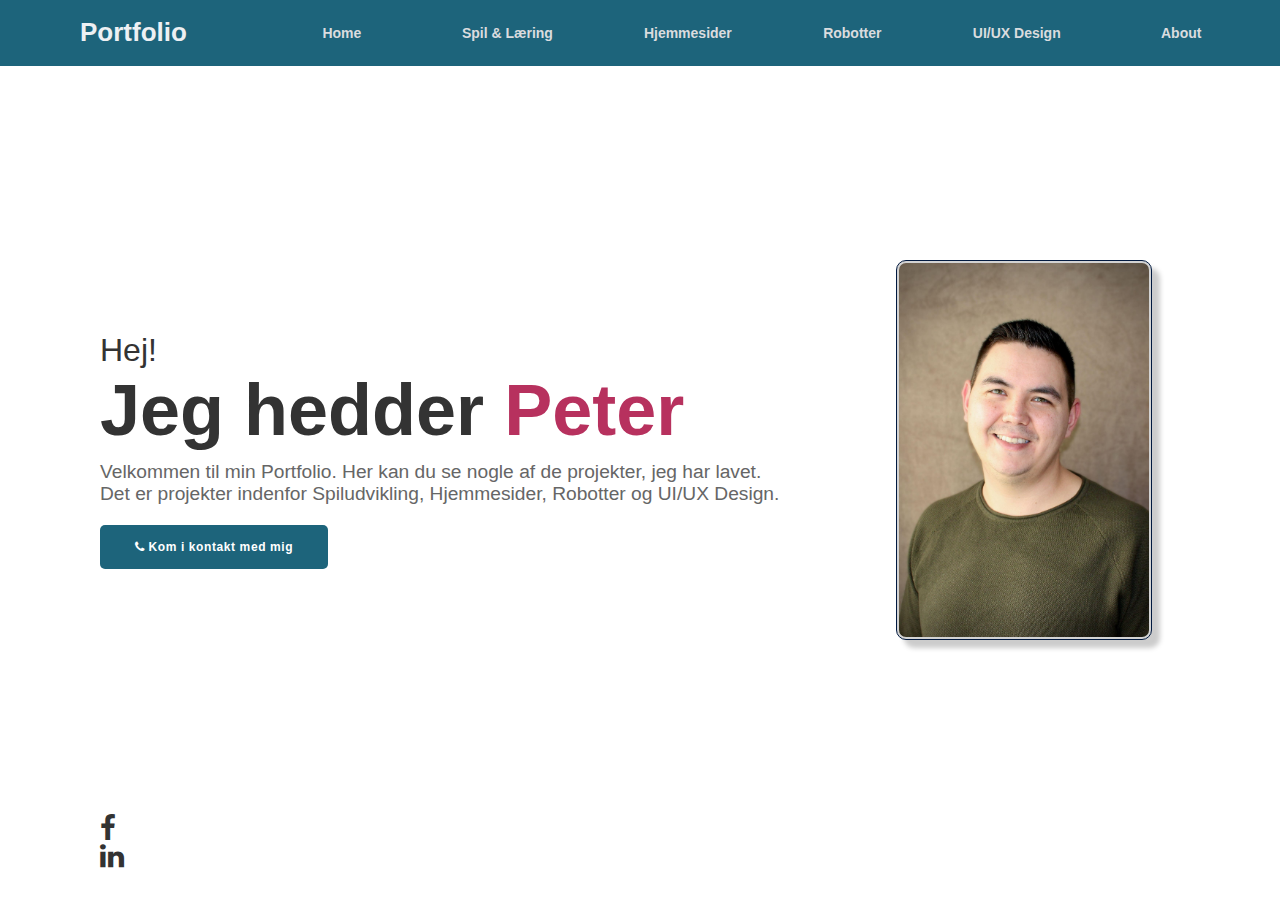
<file: index.html>
<!DOCTYPE html>
<html lang="en">
<meta charset="UTF-8">
<title>Peter's Portfolio</title>
<link rel="icon" type="image/x-icon" href="favicon.png">
<meta name="viewport" content="width=device-width,initial-scale=1.0">
<link rel="stylesheet" type="text/css" href="style.css">
<link rel="stylesheet" href="https://cdnjs.cloudflare.com/ajax/libs/font-awesome/4.7.0/css/font-awesome.min.css">

<style>

</style>
    
<body>
    <div class="menu">
        <h1>Portfolio</h1>
        <input type="checkbox" id="menu">
        <label for="menu">
            <img src="[data-uri]" width="32" height="32" alt="">
        </label>
        <ul>
            <li><a href="index.html">Home</a></li>
            <li><a href="spiludvikling.html">Spil & Læring</a></li>
            <li><a href="hjemmesider.html">Hjemmesider</a></li>
            <li><a href="robotter.html">Robotter</a></li>
            <li><a href="UI_UX_design.html">UI/UX Design</a></li>
            <li><a href="om_mig.html">About</a></li>
        </ul>
    </div>
<section class="banner">
    
    <header class="header">
        <a href="index.html" class="logo"><span>Min</span>Portfolio</a>
    </header>
    
    <div class="content">
        <h3>Hej!</h3>
        <h2>Jeg hedder <span id="text">Peter</span></h2>
        <img src="peter.jpg" class="peter_img2">
        <p>Velkommen til min Portfolio. Her kan du se nogle af de projekter, jeg har lavet. 
            <br>Det er projekter indenfor Spiludvikling, Hjemmesider, Robotter og UI/UX Design.</p>

        <button class="kontakt"><i id="fa-phone" class="fa fa-phone"></i>   Kom i kontakt med mig</button>
    
    </div>

    <img src="peter.jpg" class="peter_img">

    <ul class="sci">
        <li><a href="https://www.facebook.com/Groenlaenderen/" target="_blank" class="fa fa-facebook"></a></li>
        <li><a href="https://www.linkedin.com/in/peter-obling-746231265/" target="_blank" class="fa fa-linkedin"></a></li>
    </ul>

</section>

</body>
</html>
</file>
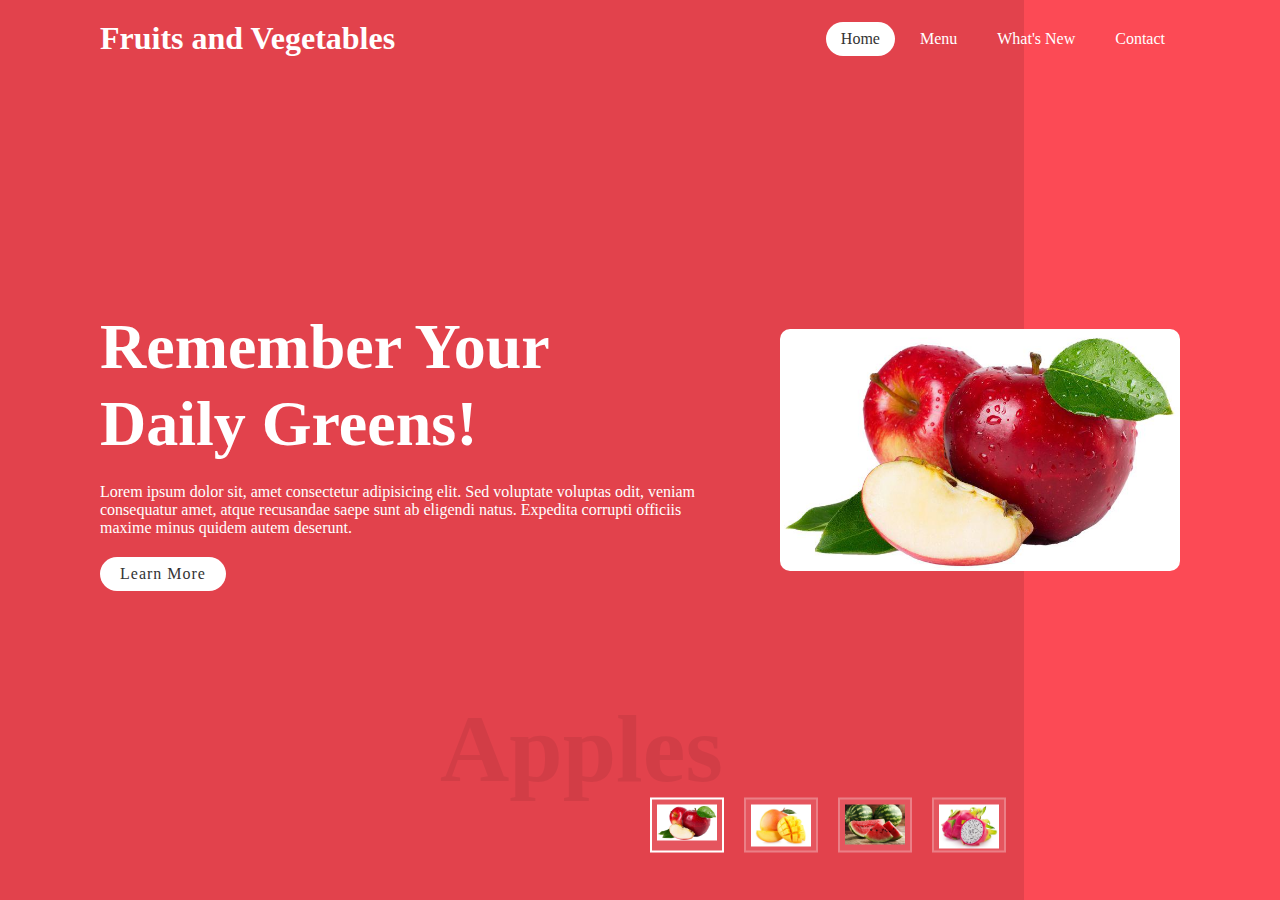
<file: beverages.html>
<!DOCTYPE html>
<html lang="en">
<head>
    <meta charset="UTF-8">
    <meta name="viewport" content="width=device-width, initial-scale = 1.0">
    <title>Showcase of Fruits - Responsive Layout</title>
    <link rel="stylesheet" href="beverages.css">
</head>

<body>
    <section>
        <div class="bg"></div>
        <header>
            <a href="#" class="logo1">Fruits and Vegetables</a>
            <div class="toggle"></div> 
            <ul class="navigation1">
                <li><a href="#" class="active">Home</a></li>
                <li><a href="#">Menu</a></li>
                <li><a href="#">What's New</a></li>
                <li><a href="#">Contact</a></li>
            </ul>
        </header>
        <div class="content">
            <div class="textBox">
                <h2>Remember Your Daily Greens!</h2>
                <p>Lorem ipsum dolor sit, amet consectetur adipisicing elit. Sed voluptate voluptas 
                    odit, veniam consequatur amet, atque recusandae saepe sunt ab eligendi natus. 
                    Expedita corrupti officiis maxime minus quidem autem deserunt.</p>
                    <a href="#">Learn More</a>
            </div>
            <div class="imgBox">
                <img src="apple.jpeg" class="fruits">
            </div>
        </div>
        <ul class="thumb">
            <li data-text="Apples" class="active"><img src="apple.jpeg" onclick="imgSlider('apple.jpeg'); changeBgColor('#fc4a55')"></li>
            <li data-text="Mangos"><img src="mango.jpeg" onclick="imgSlider('mango.jpeg'); changeBgColor('#FE7436')"></li>
            <li data-text="Watermelons"><img src="watermelon.jpeg" onclick="imgSlider('watermelon.jpeg'); changeBgColor('#00A651')"></li>
            <li data-text="Dragonfruit"><img src="dragon.jpeg" onclick="imgSlider('dragon.jpeg'); changeBgColor('#ffc0cb')"></li>
        </ul>
    </section>

    <script>
        //change image onclick of fruits
        function imgSlider(anything){
            document.querySelector('.fruits').src = anything;
        }

        //change background color
        function changeBgColor(color){
            const bg = document.querySelector('.bg');
            bg.style.background = color;
        }

        //active class selected in thumb
        let el = document.querySelectorAll('.thumb li');
        for (let i=0; i < el.length; i++){
            el[i].onclick = function(){
                var c = 0;
                while (c < el.length){
                    el[c++].className = 'check';
                }
                el[i].className ='check active';
            }
        }
    </script>
</body>

</html>
</file>
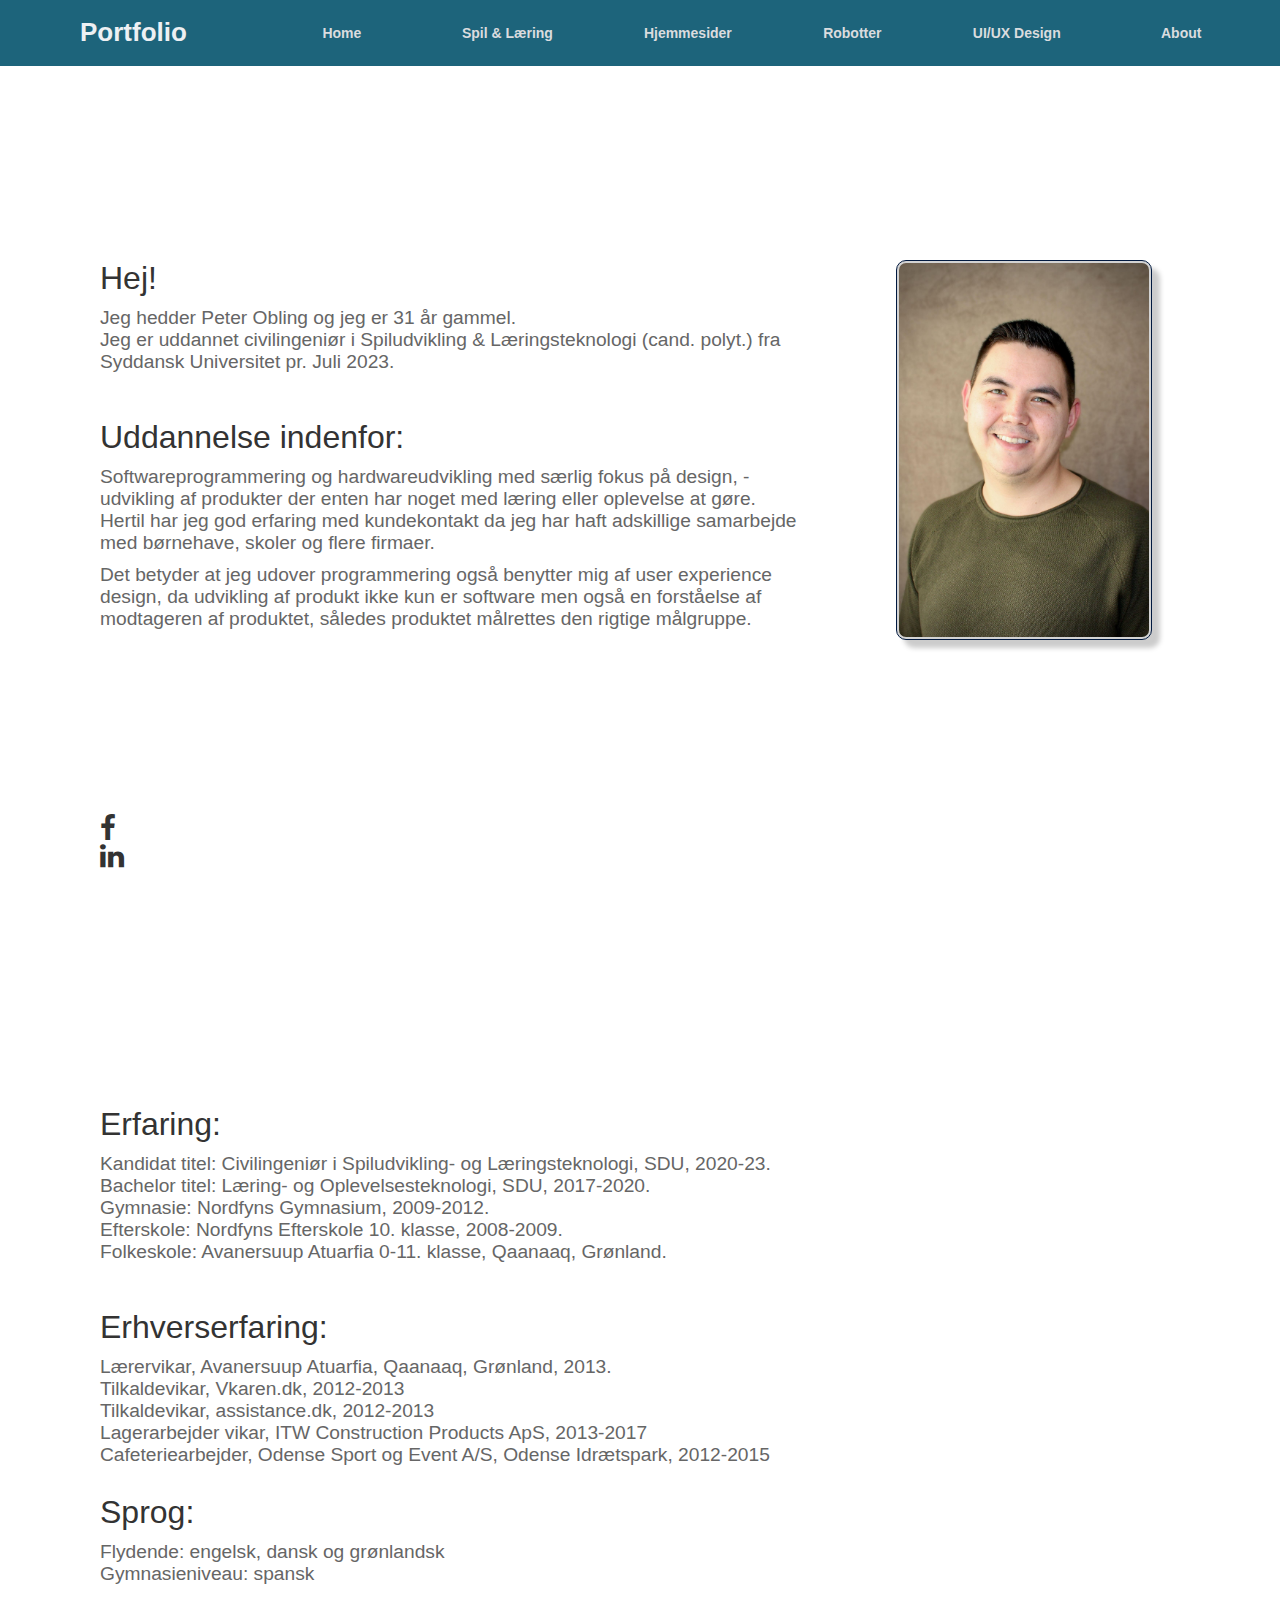
<file: om_mig.html>
<!DOCTYPE html>
<html lang="en">
<meta charset="UTF-8">
<title>Peter's Portfolio</title>
<link rel="icon" type="image/x-icon" href="favicon.png">
<meta name="viewport" content="width=device-width,initial-scale=1.0">
<link rel="stylesheet" type="text/css" href="style.css">
<link rel="stylesheet" href="https://cdnjs.cloudflare.com/ajax/libs/font-awesome/4.7.0/css/font-awesome.min.css">

<style>

</style>
    
<body>
    <div class="menu">
        <h1>Portfolio</h1>
        <input type="checkbox" id="menu">
        <label for="menu">
            <img src="[data-uri]" width="32" height="32" alt="">
        </label>
        <ul>
            <li><a href="index.html">Home</a></li>
            <li><a href="spiludvikling.html">Spil & Læring</a></li>
            <li><a href="hjemmesider.html">Hjemmesider</a></li>
            <li><a href="robotter.html">Robotter</a></li>
            <li><a href="UI_UX_design.html">UI/UX Design</a></li>
            <li><a href="om_mig.html">About</a></li>
        </ul>
    </div>

<section class="banner">
    <div class="content">
        <h3>Hej!</h3>
        <p>Jeg hedder Peter Obling og jeg er 31 år gammel. <br>
        Jeg er uddannet civilingeniør i Spiludvikling & Læringsteknologi (cand. polyt.) fra Syddansk Universitet pr. Juli 2023. </p>

        <br><br>
        <h3>Uddannelse indenfor:</h3>
        <p>Softwareprogrammering og 
            hardwareudvikling med særlig fokus på design, -udvikling af produkter der enten
            har noget med læring eller oplevelse at gøre. 
            Hertil har jeg god erfaring med kundekontakt da jeg har haft adskillige samarbejde med børnehave, skoler og flere firmaer.  
        </p>

        <p>Det betyder 
            at jeg udover programmering også benytter mig af user experience design, da udvikling
            af produkt ikke kun er software men også en forståelse af modtageren af produktet, 
            således produktet målrettes den rigtige målgruppe.</p>
    </div>

    <img src="peter.jpg" class="peter_img">

    <ul class="sci">
        <li><a href="https://www.facebook.com/Groenlaenderen/" target="_blank" class="fa fa-facebook"></a></li>
        <li><a href="https://www.linkedin.com/in/peter-obling-746231265/" target="_blank" class="fa fa-linkedin"></a></li>
    </ul>
</section>


<section class="banner">
    <div class="content">
        <h3>Erfaring:</h3>
        <p>Kandidat titel: Civilingeniør i Spiludvikling- og Læringsteknologi, SDU, 2020-23.
            <br>
            Bachelor titel: Læring- og Oplevelsesteknologi, SDU, 2017-2020.
            <br>
            Gymnasie: Nordfyns Gymnasium, 2009-2012.
            <br>
            Efterskole: Nordfyns Efterskole 10. klasse, 2008-2009.
            <br>
            Folkeskole: Avanersuup Atuarfia 0-11. klasse, Qaanaaq, Grønland.
        </p>
        <br><br>
        <h3>Erhverserfaring:</h3>
        <p>Lærervikar, Avanersuup Atuarfia, Qaanaaq, Grønland, 2013.
            <br>
            Tilkaldevikar, Vkaren.dk, 2012-2013
            <br>
            Tilkaldevikar, assistance.dk,  2012-2013
            <br>
            Lagerarbejder vikar, ITW Construction Products ApS, 2013-2017
            <br>
            Cafeteriearbejder, Odense Sport og Event  A/S, Odense Idrætspark, 2012-2015
        </p>
        <br>
        <h3>Sprog:</h3>
        <p>Flydende: engelsk, dansk og grønlandsk
            <br>
            Gymnasieniveau: spansk
        </p>
    </div>

</section>

</body>
</html>
</file>
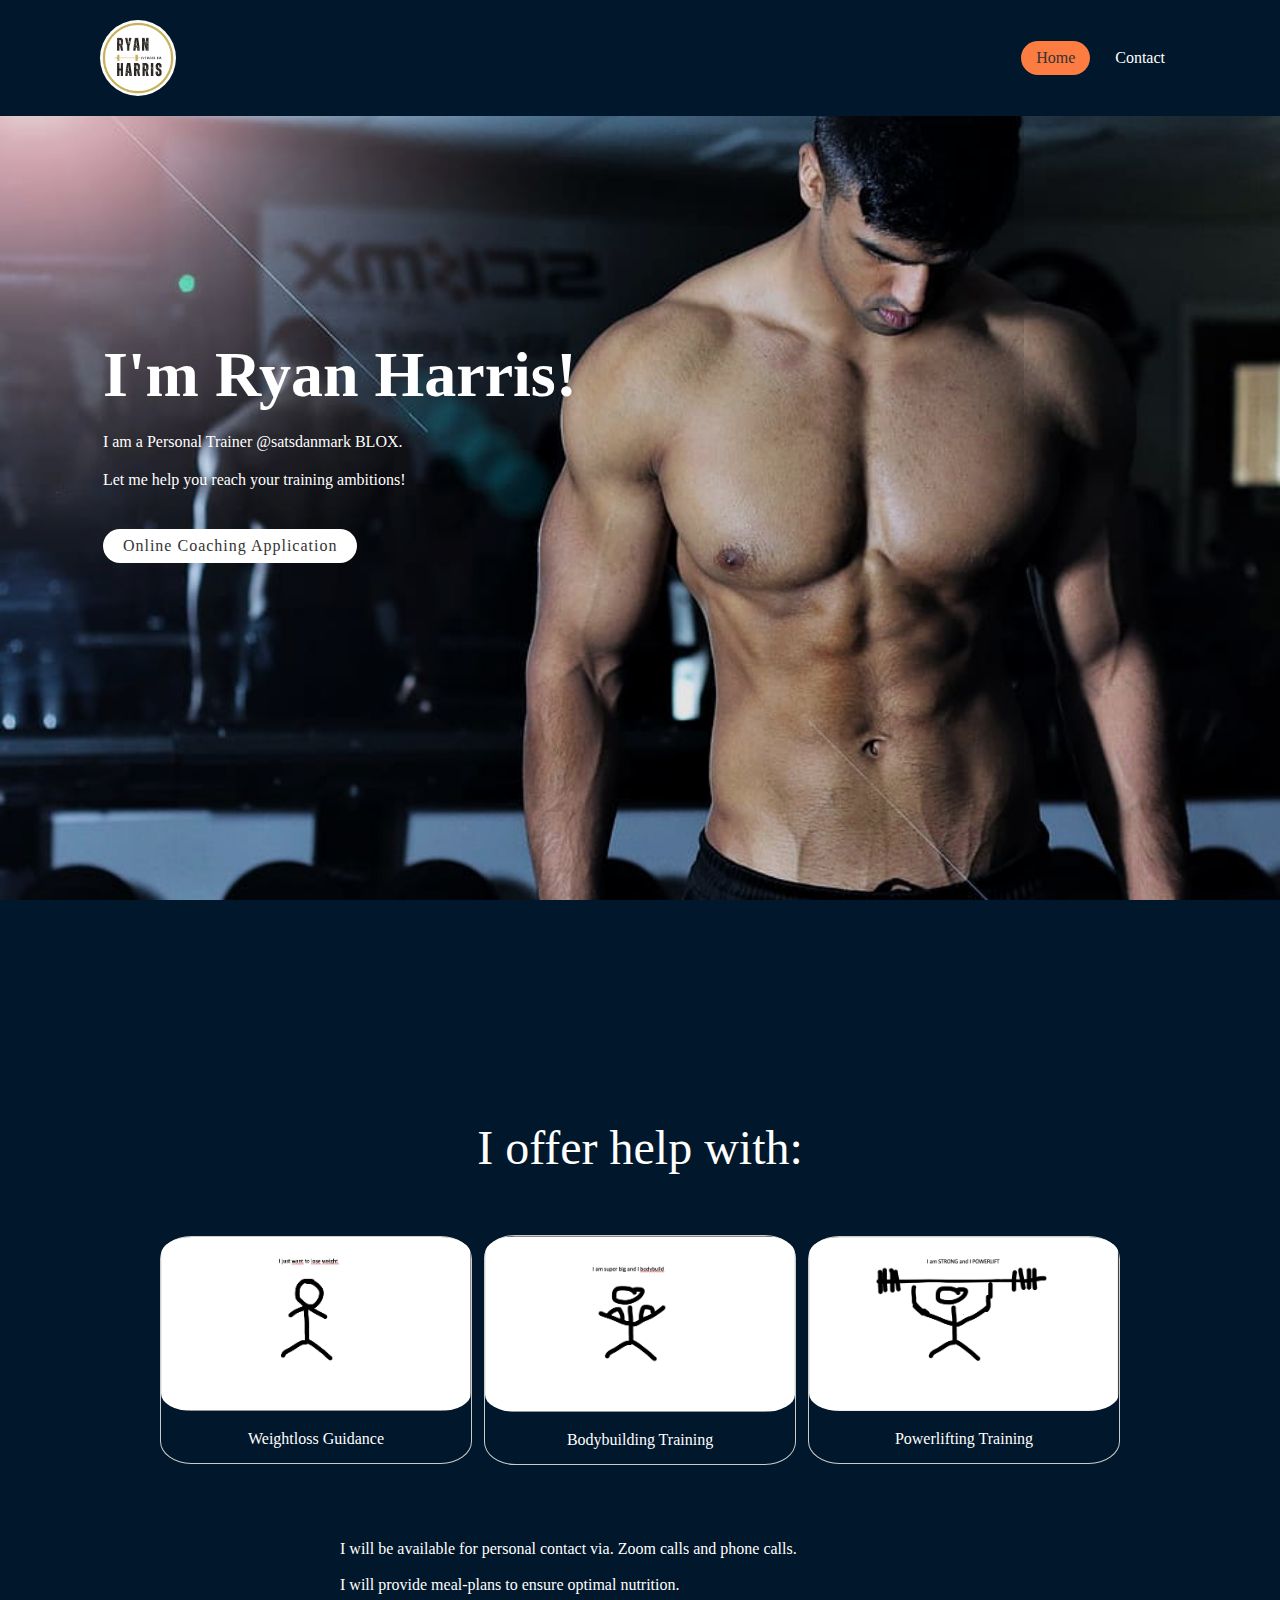
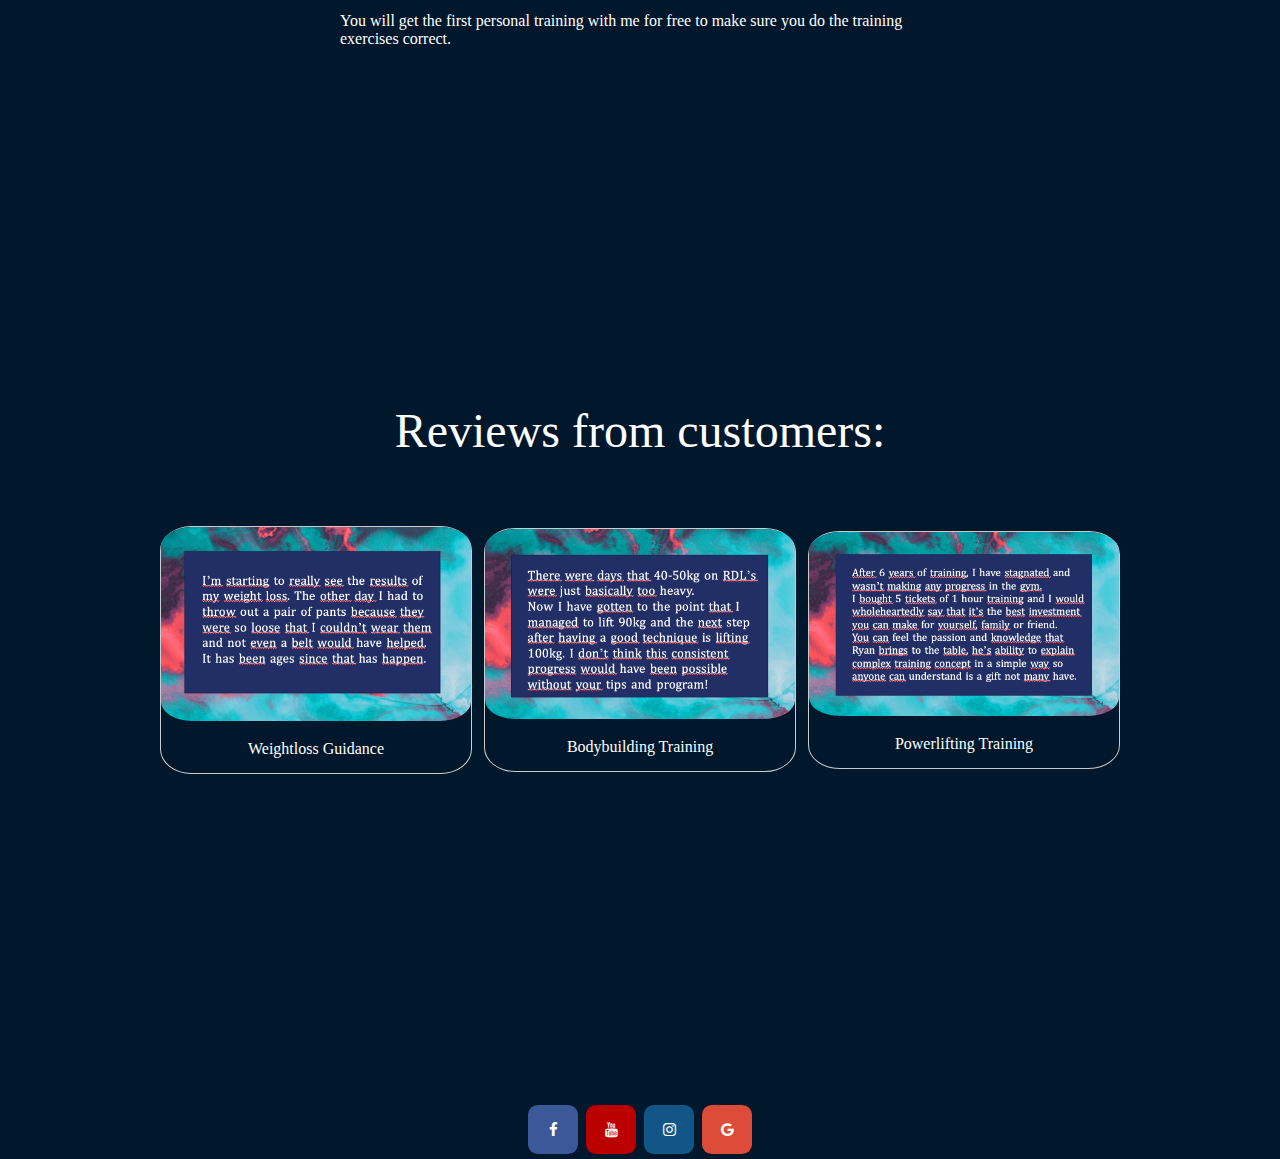
<file: ryan.html>
<!DOCTYPE html>
<html lang="en">
<head>
    <meta charset="UTF-8">
    <meta name="viewport" content="width=device-width, initial-scale = 1.0">
    <title>Ryan Harris - Personal Trainer</title>
    <link rel="icon" type="image/x-icon" href="ryan_logo.png">
    <link rel="stylesheet" href="https://cdnjs.cloudflare.com/ajax/libs/font-awesome/4.7.0/css/font-awesome.min.css">
    <link rel="stylesheet" href="ryan.css">
</head>

<style>
.fa {
  padding: 17px;
  font-size: 15px;
  width: 50px;
  text-align: center;
  text-decoration: none;
  margin: 5px 2px;
  border-radius: 20%;
}

.fa:hover {
    opacity: 0.7;
}

.fa-facebook {
  background: #3B5998;
  color: white;
}

.fa-youtube {
  background: #bb0000;
  color: white;
}

.fa-instagram {
  background: #125688;
  color: white;
}

.fa-google {
  background: #dd4b39;
  color: white;
}

.column {
  float: left;
  width: 33.33%;
  padding: 5px;
}

/* Clearfix (clear floats) */
.row::after {
  content: "";
  clear: both;
  display: table;
}

div.gallery {
  border: 1px solid #ccc;
  border-radius: 10%;
}

div.gallery:hover {
  border: 1px solid #777;
  border-radius: 10%;
}

div.gallery img {
  width: 100%;
  height: auto;
  border-radius: 10%;
}

div.desc {
  padding: 15px;
  text-align: center;
}

* {
  box-sizing: border-box;
}

.responsive {
  padding: 0 6px;
  float: left;
  width: 30%;
}

@media only screen and (max-width: 700px) {
  .responsive {
    width: 49.99999%;
    margin: 6px 0;
  }
}

@media only screen and (max-width: 500px) {
  .responsive {
    width: 100%;
  }
}

.clearfix:after {
  content: "";
  display: table;
  clear: both;
}

</style>

<body>
    <section>
        <div class="bg"></div>
        <header>
            <img  class="ryan_logo_header" src="ryan_logo.png">
            <div class="toggle"></div> 
            <ul class="navigation1">
                <li><a href="#" class="active">Home</a></li>
                <li><a href="#">Contact</a></li>
            </ul>
        </header>
        <div class="content">
            <div class="textBox">
                <h2>I'm Ryan Harris!</h2>
                <p>I am a Personal Trainer @satsdanmark BLOX.</p>
                <p>Let me help you reach your training ambitions!</p>
                <a class="apply" href="https://docs.google.com/forms/d/e/1FAIpQLSc6Exm1dFMvXKqRClX993-nrrv7f0X1PSdL52LTlpvLQbDzdA/viewform" target="_blank">Online Coaching Application</a>
            </div>

            <div class="imgBox">
            </div>
        </div>
    </section>
  
    <section>
        <div class="bg2"></div>
        <div class="content">
            <p class="textBox2">I offer help with:</p>
            
            <div class="responsive">
                <div class="gallery">
                    <img src="weigtloss.png" width="300" height="400">
                  <div class="desc">Weightloss Guidance</div>
                </div>
              </div>
              
              
              <div class="responsive">
                <div class="gallery">
                    <img src="bodybuild.png" width="600" height="400">
                  <div class="desc">Bodybuilding Training</div>
                </div>
              </div>
              
              <div class="responsive">
                <div class="gallery">
                    <img src="powerlift.png" width="600" height="400">
                  <div class="desc">Powerlifting Training</div>
                </div>
              </div>
              <div class="clearfix"></div>

              <p class="offer_explanation">I will be available for personal contact via. Zoom calls and phone calls.
                <br> <br> 
                I will provide meal-plans to ensure optimal nutrition. 
                <br><br> 
                You will get the first
                personal training with me for free to make sure you do the training exercises correct.
            </p>
        </div>
    </section>

    <section>
        <div class="bg2"></div>
        <div class="content">
            <p class="textBox2">Reviews from customers:</p>

            <div class="responsive">
                <div class="gallery">
                    <img src="review1.png" width="300" height="400">
                  <div class="desc">Weightloss Guidance</div>
                </div>
              </div>
              
              
              <div class="responsive">
                <div class="gallery">
                    <img src="review2.png" width="600" height="400">
                  <div class="desc">Bodybuilding Training</div>
                </div>
              </div>
              
              <div class="responsive">
                <div class="gallery">
                    <img src="review3.png" width="600" height="400">
                  <div class="desc">Powerlifting Training</div>
                </div>
              </div>
              <div class="clearfix"></div>
        </div>
    </section>
</body>

<footer>
    <div class="footer-socials">
        <a href="#" class="fa fa-facebook" target="_blank"></a>
        <a href="https://www.youtube.com/@ryanharrisfitnessco" class="fa fa-youtube" target="_blank"></a>
        <a href="https://www.instagram.com/ryanharristraining/?hl=da" class="fa fa-instagram" target="_blank"></a>
        <a href="mailto:ryanharrisfitnessco@gmail.com" class="fa fa-google" target="_blank"></a>
    </div>
</footer>
</html>
</file>
<file: style.css>
*
{
    margin: 0;
    padding: 0;
    box-sizing: border-box;
    font-family: 'Open Sans', sans-serif;
}

.banner
{
    position: relative;
    display: flex;
    justify-content: space-between;
    align-items: center;
    min-height: 100vh;
    padding: 100px;
    background: #fff;
    transition: 0.5;
}

header
{
    position: absolute;
    top: 0;
    left: 0;
    width: 100%;
    padding: 20px 100px;
    display: flex;
    justify-content: space-between;
    align-items: center;
}

header .logo
{
    color: #333;
    font-size: 2em;
    font-weight: 650;
    text-decoration: none;
    transition: 0.5s;
}

header .logo span
{
    color: rgb(103, 188, 217);
}

header ul
{
    display: flex;
    gap: 40px;
}

header ul li
{
    list-style-type: none;
}
header ul li a
{
    text-decoration: none;
    font-weight: 500;
    font-size: 1.2em;
    color: #333;
    transition: 0.5s;
}

.content
{
    position: relative;
    max-width: 700px;
    z-index: 10;
}

.content h3
{
    font-size: 2em;
    color: #333;
    font-weight: 200;
    transition: 0.5s;
}

.content h2
{
    font-size: 4.5em;
    color: #333;
    font-weight: 700;
    transition: 0.5s;
}

.content h2 span
{
    color: rgb(183, 49, 94);
}

.content p
{
    font-size: 1.2em;
    color: #666;
    margin: 10px 0;
    transition: 0.5s;
}

.content button
{
    position: relative;
    background: rgb(29, 100, 123);
    color: #fff;
    border: none;
    outline: none;
    padding: 15px 35px;
    border-radius: 5px;
    font-size: 0.75em;
    letter-spacing: 0.05em;
    margin-right: 20px;
    margin-top: 10px;
    font-weight: 600;
    cursor: pointer;
    transition: 0.5s;
}

.sci
{
    position: absolute;
    bottom: 30px;
    display: inline-table;
    gap: 20px;
}

.sci li
{
    list-style: none;
}

.sci li a
{
    text-decoration: none;
    font-size: 1.75em;
    color: #333;
}

.sci li a :hover
{
    color: lightcoral;
}

.peter_img
{
    position: absolute;
    right: 10%;
    max-width: 20%;
    border-radius: 10px;
    box-shadow: 8px 8px 5px #ccc;
    padding: 2px;
    border: 1px solid #021a40;
    background-color:lightgray; 
}

ul li ul.dropdown li
{
    display: block;
}

ul li ul.dropdown 
{
    width: 100%;
    background: transparent;
    position: absolute;
    z-index: 999;
    display: none;
}

ul li a:hover
{
    background: rgb(237, 235, 235);
    border-radius: 3px;
}

ul li:hover ul.dropdown
{
    display: block;
}

.peter_img2
    {
        position: relative;
        max-width: 30%;
        right: 0%;
        border-radius: 10px;
        box-shadow: 10px 10px 5px #ccc;
        display: none;
    }

.kemi3
    {
        position: relative;
        max-width: 30%;
        right: 0%;
        border-radius: 10px;
        box-shadow: 10px 10px 5px #ccc;
        display: none;
    }

.kemi4
    {
        position: relative;
        max-width: 30%;
        right: 0%;
        border-radius: 10px;
        box-shadow: 10px 10px 5px #ccc;
        display: none;
    }

.wacca-vid2
    {
        position: relative;
        max-width: 30%;
        right: 0%;
        border-radius: 10px;
        box-shadow: 10px 10px 5px #ccc;
        display: none;
    }

.stl2
    {
        position: relative;
        max-width: 30%;
        right: 0%;
        border-radius: 10px;
        box-shadow: 10px 10px 5px #ccc;
        display: none;
    }

.blockly2
    {
        position: relative;
        max-width: 30%;
        right: 0%;
        border-radius: 10px;
        box-shadow: 10px 10px 5px #ccc;
        display: none;
    }

.website2
    {
        position: relative;
        max-width: 30%;
        right: 0%;
        border-radius: 10px;
        box-shadow: 10px 10px 5px #ccc;
        display: none;
    }

.forum2
    {
        position: relative;
        max-width: 30%;
        right: 0%;
        border-radius: 10px;
        box-shadow: 10px 10px 5px #ccc;
        display: none;
    }

.node2
    {
        position: relative;
        max-width: 30%;
        right: 0%;
        border-radius: 10px;
        box-shadow: 10px 10px 5px #ccc;
        display: none;
    }

.spycar2
    {
        position: relative;
        max-width: 30%;
        right: 0%;
        border-radius: 10px;
        box-shadow: 10px 10px 5px #ccc;
        display: none;
    }

.spycar4
    {
        position: relative;
        max-width: 30%;
        right: 0%;
        border-radius: 10px;
        box-shadow: 10px 10px 5px #ccc;
        display: none;
    }

.plæneklipper3
    {
        position: relative;
        max-width: 30%;
        right: 0%;
        border-radius: 10px;
        box-shadow: 10px 10px 5px #ccc;
        display: none;
    }

.plæneklipper4
    {
        position: relative;
        max-width: 30%;
        right: 0%;
        border-radius: 10px;
        box-shadow: 10px 10px 5px #ccc;
        display: none;
    }

.island2
    {
        position: relative;
        max-width: 30%;
        right: 0%;
        border-radius: 10px;
        box-shadow: 10px 10px 5px #ccc;
        display: none;
    }

.ux-glow3
    {
        position: relative;
        max-width: 30%;
        right: 0%;
        border-radius: 10px;
        box-shadow: 10px 10px 5px #ccc;
        display: none;
    }

.ux-glow4
    {
        position: relative;
        max-width: 30%;
        right: 0%;
        border-radius: 10px;
        box-shadow: 10px 10px 5px #ccc;
        display: none;
    }

.AR2
    {
        position: relative;
        max-width: 30%;
        right: 0%;
        border-radius: 10px;
        box-shadow: 10px 10px 5px #ccc;
        display: none;
    }
    
    .video-container
    {
        position: relative;
        padding-bottom: 56.25%;
        height: 0;
        width: 100%;
    }

    .video-container iframe
    {
        position: absolute;
        top: 0;
        left: 0%;
        width: 100%;
        height: 100%;
    }

@media only screen and (max-width: 750px) {
    .banner, .content, .logo, .sci {
      width: 100%;
    }
    
    .peter_img
    {
        position: relative;
        max-width: 30%;
        right: 0%;
        border-radius: 10px;
        box-shadow: 10px 10px 5px #ccc;
        display: none;
    }

    .peter_img2
    {
        position: relative;
        max-width: 100%;
        right: 0%;
        border-radius: 10px;
        box-shadow: 10px 10px 5px #ccc;
        display: inline;
    }

    .kemi1
    {
        position: relative;
        max-width: 30%;
        right: 0%;
        border-radius: 10px;
        box-shadow: 10px 10px 5px #ccc;
        display: none;
    }

    .kemi3
    {
        position: relative;
        max-width: 100%;
        right: 0%;
        border-radius: 10px;
        box-shadow: 10px 10px 5px #ccc;
        display: inline;
    }

    .kemi2
    {
        position: relative;
        max-width: 30%;
        right: 0%;
        border-radius: 10px;
        box-shadow: 10px 10px 5px #ccc;
        display: none;
    }

    .kemi4
    {
        position: relative;
        max-width: 100%;
        right: 0%;
        border-radius: 10px;
        box-shadow: 10px 10px 5px #ccc;
        display: inline;
    }

    .wacca-vid
    {
        position: relative;
        max-width: 30%;
        right: 0%;
        border-radius: 10px;
        box-shadow: 10px 10px 5px #ccc;
        display: none;
    }

    .wacca-vid2
    {
        position: relative;
        max-width: 100%;
        right: 0%;
        border-radius: 10px;
        box-shadow: 10px 10px 5px #ccc;
        display: inline;
    }

    .stl1
    {
        position: relative;
        max-width: 30%;
        right: 0%;
        border-radius: 10px;
        box-shadow: 10px 10px 5px #ccc;
        display: none;
    }

    .stl2
    {
        position: relative;
        max-width: 100%;
        right: 0%;
        border-radius: 10px;
        box-shadow: 10px 10px 5px #ccc;
        display: inline;
    }
    
    .blockly
    {
        position: relative;
        max-width: 30%;
        right: 0%;
        border-radius: 10px;
        box-shadow: 10px 10px 5px #ccc;
        display: none;
    }

    .blockly2
    {
        position: relative;
        max-width: 100%;
        right: 0%;
        border-radius: 10px;
        box-shadow: 10px 10px 5px #ccc;
        display: inline;
    }

    .website1
    {
        position: relative;
        max-width: 30%;
        right: 0%;
        border-radius: 10px;
        box-shadow: 10px 10px 5px #ccc;
        display: none;
    }

    .website2
    {
        position: relative;
        max-width: 100%;
        right: 0%;
        border-radius: 10px;
        box-shadow: 10px 10px 5px #ccc;
        display: inline;
    }

    .forum1
    {
        position: relative;
        max-width: 30%;
        right: 0%;
        border-radius: 10px;
        box-shadow: 10px 10px 5px #ccc;
        display: none;
    }

    .forum2
    {
        position: relative;
        max-width: 100%;
        right: 0%;
        border-radius: 10px;
        box-shadow: 10px 10px 5px #ccc;
        display: inline;
    }

    .node1
    {
        position: relative;
        max-width: 30%;
        right: 0%;
        border-radius: 10px;
        box-shadow: 10px 10px 5px #ccc;
        display: none;
    }

    .node2
    {
        position: relative;
        max-width: 100%;
        right: 0%;
        border-radius: 10px;
        box-shadow: 10px 10px 5px #ccc;
        display: inline;
    }

    .spycar
    {
        position: relative;
        max-width: 30%;
        right: 0%;
        border-radius: 10px;
        box-shadow: 10px 10px 5px #ccc;
        display: none;
    }

    .spycar2
    {
        position: relative;
        max-width: 100%;
        right: 0%;
        border-radius: 10px;
        box-shadow: 10px 10px 5px #ccc;
        display: inline;
    }

    .spycar3
    {
        position: relative;
        max-width: 30%;
        right: 0%;
        border-radius: 10px;
        box-shadow: 10px 10px 5px #ccc;
        display: none;
    }

    .spycar4
    {
        position: relative;
        max-width: 100%;
        right: 0%;
        border-radius: 10px;
        box-shadow: 10px 10px 5px #ccc;
        display: inline;
    }

    .plæneklipper1
    {
        position: relative;
        max-width: 30%;
        right: 0%;
        border-radius: 10px;
        box-shadow: 10px 10px 5px #ccc;
        display: none;
    }

    .plæneklipper3
    {
        position: relative;
        max-width: 100%;
        right: 0%;
        border-radius: 10px;
        box-shadow: 10px 10px 5px #ccc;
        display: inline;
    }

    .plæneklipper2
    {
        position: relative;
        max-width: 30%;
        right: 0%;
        border-radius: 10px;
        box-shadow: 10px 10px 5px #ccc;
        display: none;
    }

    .plæneklipper4
    {
        position: relative;
        max-width: 100%;
        right: 0%;
        border-radius: 10px;
        box-shadow: 10px 10px 5px #ccc;
        display: inline;
    }

    .island1
    {
        position: relative;
        max-width: 30%;
        right: 0%;
        border-radius: 10px;
        box-shadow: 10px 10px 5px #ccc;
        display: none;
    }

    .island2
    {
        position: relative;
        max-width: 100%;
        right: 0%;
        border-radius: 10px;
        box-shadow: 10px 10px 5px #ccc;
        display: inline;
    }

    .ux-glow
    {
        position: relative;
        max-width: 30%;
        right: 0%;
        border-radius: 10px;
        box-shadow: 10px 10px 5px #ccc;
        display: none;
    }

    .ux-glow3
    {
        position: relative;
        max-width: 100%;
        right: 0%;
        border-radius: 10px;
        box-shadow: 10px 10px 5px #ccc;
        display: inline;
    }

    .ux-glow2
    {
        position: relative;
        max-width: 30%;
        right: 0%;
        border-radius: 10px;
        box-shadow: 10px 10px 5px #ccc;
        display: none;
    }

    .ux-glow4
    {
        position: relative;
        max-width: 100%;
        right: 0%;
        border-radius: 10px;
        box-shadow: 10px 10px 5px #ccc;
        display: inline;
    }

    .AR1
    {
        position: relative;
        max-width: 30%;
        right: 0%;
        border-radius: 10px;
        box-shadow: 10px 10px 5px #ccc;
        display: none;
    }

    .AR2
    {
        position: relative;
        max-width: 100%;
        right: 0%;
        border-radius: 10px;
        box-shadow: 10px 10px 5px #ccc;
        display: inline;
    }
  }

  .menu {
	box-sizing: border-box;
    width: 100%;
    z-index: 9999;
    position: fixed;
    background-color: rgb(29, 100, 123);
}
.menu h1 {
	box-sizing: border-box;
    margin: 0;
    font-size: 26px;
    display: inline-block;
    float: left;
	line-height: 65px;
    padding: 0 80px 0 80px;
    color: #edf0f3;
}
.menu > ul {
	list-style-type: none;
    padding: 0;
    margin: 0;
    float: left;
}
.menu > ul ul {
	list-style-type: none;
	display: none;
    padding: 0;
    margin: 0;
    position: absolute;
    top: 100%;
}
.menu > ul > li {
	float: left;
    display: inline-block;
}
.menu > ul li li {
	position: relative;
}
.menu > ul > li:hover > ul {
	display: block;
}
.menu > ul > li > ul li:hover > ul {
	display: block;
    top: 0;
    left: 100%;
}
.menu a {
	display: block;
    padding: 25px 45px 25px 45px;
    background-color: rgb(29, 100, 123);
    box-sizing: border-box;
    text-decoration: none;
    color: #dadcdf;
    font-weight: bold;
    font-size: 14px;
    min-width: 150px;
    text-align: center;
}
.menu > ul > li > a {
	border-right: 1px solid rgb(29, 100, 123)
}
.menu > ul > li:first-child > a {
	border-left: 1px solid rgb(29, 100, 123);
}
.menu > ul > li > a:hover {
	background-color: #1b2129;
}
.menu > ul ul li a {
	display: block;
    padding: 25px 45px 25px 45px;
    background-color: rgb(29, 100, 123);
    box-sizing: border-box;
}
.menu > ul ul li a:hover {
	background-color: #1b2129;
}
.menu > ul ul ul ~ a::after {
	content: "";
    position: absolute;
    top: 0;
    bottom: 0;
    right: 15px;
    margin: auto;
    width: 0;
    height: 0;
    border-style: solid;
    border-width: 6px 0 6px 6px;
    border-color: transparent transparent transparent rgba(255,255,255,0.3);
}
.menu label,
.menu input {
	display: none;
}
@media screen and (max-width: 700px) {
	.menu ul {
    	display: none;
    }
    .menu label {
    	display: block;
        float: right;
        text-align: center;
        width: 75px;
        border-left: 1px solid #2b3543;
        padding: 15px 25px 15px 25px;
        opacity: 0.8;
    }
    .menu input:checked ~ ul {
    	display: block;
        top: 100%;
        position: absolute;
        width: 100%;
        height: calc(100vh - 100%);
        overflow-y: scroll;
        overflow-x: hidden;
    }
	.menu input:checked ~ ul li,
    .menu input:checked ~ ul ul,
    .menu input:checked ~ ul a {
    	position: static;
        display: block;
        width: 100%;
        top: 0;
        left: 0;
    }
    .menu input:checked ~ ul ul ul ~ a::after {
    	border: 0;
    }
    .menu a {
    	background-color: #29323d;
    }
}

.website1
{
    position: absolute;
    right: 2%;
    max-width: 35%;
    border-radius: 10px;
    box-shadow: 8px 8px 5px #ccc;
    padding: 2px;
    border: 1px solid #021a40;
    background-color:lightgray; 
}
</file>
<file: beverages.css>
*
{
    margin: 0;
    padding: 0;
    box-sizing: border-box;
    font-family:Georgia, 'Times New Roman', Times, serif;
}

section
{
    position: relative;
    width: 100%;
    min-height: 100vh;
    padding: 100px;
    display: flex;
    justify-content: center;
    align-items: center;
    overflow-x: hidden;
}

.bg
{
    position: absolute;
    top: 0;
    left: 0;
    width: 100%;
    height: 100%;
    background: #fc4a55;
}

.bg::before
{
    content: '';
    position: absolute;
    top: 0;
    left: 0;
    width: 80%;
    height: 100%;
    background: rgba(0,0,0,0.1);
}

header
{
    position: absolute;
    top: 0;
    left: 0;
    width: 100%;
    padding: 20px 100px;
    display: flex;
    justify-content: space-between;
    align-items: center;
}

header .logo1
{
    position: relative;
    font-weight: 600;
    color: white;
    text-decoration: none;
    font-size: 2em;
}

header .navigation1
{
    position: relative;
    display: flex;
}

header .navigation1 li
{
    list-style: none;
}

header .navigation1 li a
{
    display: inline-block;
    color: #fff;
    font-weight: 400;
    margin-left: 10px;
    padding: 8px 15px;
    border-radius: 40px;
    text-decoration: none;
}

header .navigation1 li a.active,
header .navigation1 li a:hover
{
    background: #fff;
    color: #333;
}

.content
{
    position: relative;
    width: 100%;
    display: flex;
    justify-content: center;
    align-items: center;
}

.content .textBox
{
    position: relative;
    max-width: 600px;
}

.content .textBox h2
{
    color: #fff;
    font-size: 4em;
    line-height: 1.2em;
    font-weight: 700;
}

.content .textBox p
{
    color: #fff;
    margin-top: 20px ;
}

.content .textBox a
{
    display: inline-block;
    margin-top: 20px;
    padding: 8px 20px;
    background: #fff;
    color: #333;
    border-radius: 40px;
    font-weight: 500;
    letter-spacing: 1px;
    text-decoration: none;
}

.content .imgBox
{
    position: relative;
    z-index: 1;
    width: 600px;
    display: flex;
    justify-content: flex-end;

}

.content .imgBox img
{
    max-width: 400px;
    border-radius: 10px;
}

.thumb
{
    position: absolute;
    left: 50%;
    bottom: 20px;
    transform: translateY(-50%);
    display: flex;
}

.thumb li
{
    list-style-type: none;
    display: inline-block;
    margin: 0 10px;
    cursor: pointer;
    transition: 0.5s;
    height: 55px;
    background: rgba(255, 255, 255, 0.1);
    padding: 5px;
    border: 2px solid rgba(255, 255, 255, 0.25);
}

.thumb li.active
{
    border: 2px solid rgba(255, 255, 255, 1);
}

.thumb li::before
{
    position: absolute;
    top: -105px;
    left: -200px;
    content: attr(data-text);
    white-space: nowrap;
    font-size: 6em;
    color: rgba(0, 0, 0, 0.07);
    opacity: 0;
    font-weight: 700;
    pointer-events: none;
}

.thumb li.active::before
{
    opacity: 1;
}

.thumb li img
{
    max-width: 60px;
}

.sci
{
    position: absolute;
    bottom: 30px;
    display: inline-table;
    gap: 20px;
}

.sci li
{
    list-style: none;
}

.sci li a
{
    display: inline-block;
    margin: 5px 0;
    transform: scale(0.6);
    filter: invert(1);
}


@media (max-width: 991px)
{
    .bg::before
    {  
        display: none;
    }

    header
    {
        padding: 20px;
    }

    section
    {
        padding: 20px;
        padding-bottom: 120px;
    }

    .content
    {
        flex-direction: column;
        margin-top: 100px;
    }

    .content .textBox
    {
        max-width: 100%;
    }

    .content .textBox h2 
    {
        font-size: 2.5em;
        margin-bottom: 15px;
    }

    .content .imgBox
    {
        max-width: 100%;
        justify-content: center;
    }

    .content .imgBox img
    {
        max-width: 300px;
    }


    .thumb
    {
        left: 30%;
    }

    .thumb li
    {
        margin: 0 3px;
        height: 40px;
    }

    .thumb li img
    {
        max-width: 40px;
    }

    .thumb li::before
    {
        position: absolute;
        top: -150px;
        left: 0;
        font-size: 6em;
    }

    header .navigation1
    {
        display: none;
    }

    .content .textBox a
    {
        margin-bottom: 10px;
    }

    .toggle
    {
        position: relative;
        width: 30px;
        height: 30px;
        cursor: pointer;
        background: url(menu.png);
        background-size: 30px;
        background-position: center;
        background-repeat: no-repeat;
        z-index: 100;
    }

    header .logo1
    {
        font-size: 1em;
    }

}
</file>
<file: ryan.css>
*
{
    margin: 0;
    padding: 0;
    box-sizing: border-box;
    font-family:Georgia, 'Times New Roman', Times, serif;
}

body
{
    
}

section
{
    position: relative;
    width: 100%;
    min-height: 100vh;
    padding: 100px;
    display: flex;
    justify-content: center;
    align-items: center;
    overflow-x: hidden;
}

.bg
{
    position: absolute;
    top: 0;
    left: 0;
    width: 100%;
    height: 100%;
    background-image: url('bg_ex.jpeg');
    background-repeat: no-repeat;
    background-attachment: fixed; 
    background-size:cover;
}

.bg2
{
    position: absolute;
    top: 0;
    left: 0;
    width: 100%;
    height: 100%;
    background-repeat: no-repeat;
    background-attachment: fixed; 
    background-size:cover;
    background-color: #01172b;
}

.ryan_logo_header
{
    width: 7%;
    border-radius: 60%;
}

footer
{
    text-align: center;
    background-color: #01172b;
    bottom: 10%;
} 

.bg::before
{
    content: '';
    position: absolute;
    top: 0;
    left: 0;
    width: 80%;
    height: 100%;
    background: rgba(0,0,0,0.1);
}

header
{
    position: absolute;
    top: 0;
    left: 0;
    width: 100%;
    padding: 20px 100px;
    display: flex;
    justify-content: space-between;
    align-items: center;
    background-color: #01172b;
}

header .logo1
{
    position: relative;
    font-weight: 600;
    color: white;
    text-decoration: none;
    font-size: 1em;
}

header .navigation1
{
    position: relative;
    display: flex;
}

header .navigation1 li
{
    list-style: none;
}

header .navigation1 li a
{
    display: inline-block;
    color: #fff;
    font-weight: 400;
    margin-left: 10px;
    padding: 8px 15px;
    border-radius: 40px;
    text-decoration: none;
}

header .navigation1 li a.active,
header .navigation1 li a:hover
{
    background: #fc7c41;
    color: #333;
}

.content .textBox a:hover
{
    background: #fc7c41;
    color: #333;
}

.offer
{
    width: 40%;
}



.offer_pic
{
    border-radius: 15%;
}

.offer_explanation
{
    position: absolute;
    bottom: -80%;
    font-size: 1em;
    color: #fff;
    max-width: 600px;
}

.desc
{
    color: #fff;
}

.top
{
    vertical-align: top;

}

.content
{
    position: relative;
    width: 100%;
    display: flex;
    justify-content: center;
    align-items: center;
}

.content h3
{
    color: #fff;
    font-size: 2.5em;
    line-height: 1em;
    font-weight: 500;
    padding: 40px;
}

.content .offer_p
{
    color: #fff;
    font-size: 1em;
    line-height: 1em;
    font-weight: 300;
    text-align: center;
    position: relative;
}

.content .textBox2
{
    position: absolute;
    top: -50%;
    font-size: 3em;
    color: #fff;
    max-width: 600px;
}

.content .textBox
{
    position: relative;
    max-width: 600px;
}

.content .textBox h2
{
    color: #fff;
    font-size: 4em;
    line-height: 1.2em;
    font-weight: 700;
}

.content .textBox p
{
    color: #fff;
    margin-top: 20px ;
}

.content .textBox a
{
    display: inline-block;
    margin-top: 40px;
    padding: 8px 20px;
    background: #fff;
    color: #333;
    border-radius: 40px;
    font-weight: 500;
    letter-spacing: 1px;
    text-decoration: none;
}

.content .imgBox
{
    position: relative;
    z-index: 1;
    width: 600px;
    display: flex;
    justify-content: flex-end;

}

.content .imgBox img
{
    max-width: 400px;
    border-radius: 10px;
}

.thumb
{
    position: absolute;
    left: 50%;
    bottom: 20px;
    transform: translateY(-50%);
    display: flex;
}

.thumb li
{
    list-style-type: none;
    display: inline-block;
    margin: 0 10px;
    cursor: pointer;
    transition: 0.5s;
    height: 55px;
    background: rgba(255, 255, 255, 0.1);
    padding: 5px;
    border: 2px solid rgba(255, 255, 255, 0.25);
}

.thumb li.active
{
    border: 2px solid rgba(255, 255, 255, 1);
}

.thumb li::before
{
    position: absolute;
    top: -105px;
    left: -200px;
    content: attr(data-text);
    white-space: nowrap;
    font-size: 6em;
    color: rgba(0, 0, 0, 0.07);
    opacity: 0;
    font-weight: 700;
    pointer-events: none;
}

.thumb li.active::before
{
    opacity: 1;
}

.thumb li img
{
    max-width: 60px;
}

.sci
{
    position: absolute;
    bottom: 30px;
    display: inline-table;
    gap: 20px;
}

.sci li
{
    list-style: none;
}

.sci li a
{
    display: inline-block;
    margin: 5px 0;
    transform: scale(0.6);
    filter: invert(1);
}



@media (max-width: 500px)
{
    .bg::before
    {  
        display: none;
    }

    .row .column
    {
        width: 100%;
    }

    .content .textBox2
{
    position: absolute;
    top: -10%;
    font-size: 2em;
    color: #fff;
    max-width: 600px;
}

.offer_explanation {
    position: absolute;
    bottom: -15%;
    font-size: 0.7em;
    color: #fff;
    max-width: 600px;
}
 
    .bg
    {
    position: absolute;
    top: 0;
    left: 0;
    width: 100%;
    height: 100%;
    background-image: none;
    background-repeat: no-repeat;
    background-attachment: fixed; 
    background-size: contain;
    }

    header
    {
        padding: 20px;
    }

    section
    {
        padding: 20px;
        padding-bottom: 120px;
    }

    .content
    {
        flex-direction: column;
        margin-top: 100px;
    }

    .content .textBox
    {
        max-width: 100%;
    }

    .content .textBox h2 
    {
        font-size: 2.5em;
        margin-bottom: 15px;
        color: rgb(102, 101, 101);
    }

    .content .textBox p
    {
        color: rgb(102, 101, 101);
    }

    .content .textBox a
    {
        color: white;
        background-color: #01172b;
    }

    .content .imgBox
    {
        max-width: 100%;
        justify-content: center;
    }

    .content .imgBox img
    {
        max-width: 300px;
    }


    .thumb
    {
        left: 30%;
    }

    .thumb li
    {
        margin: 0 3px;
        height: 40px;
    }

    .thumb li img
    {
        max-width: 40px;
    }

    .thumb li::before
    {
        position: absolute;
        top: -150px;
        left: 0;
        font-size: 6em;
    }

    header .navigation1
    {
        display: none;
    }

    .content .textBox a
    {
        margin-bottom: 10px;
    }

    .toggle
    {
        position: relative;
        width: 30px;
        height: 30px;
        cursor: pointer;
        background: url(menu.png);
        background-size: 30px;
        background-position: center;
        background-repeat: no-repeat;
        z-index: 100;
    }

    header .logo1
    {
        font-size: 1em;
    }
  
    .ryan_logo_header
    {
        width: 20%;
        border-radius: 60%;
    }
}
</file>
